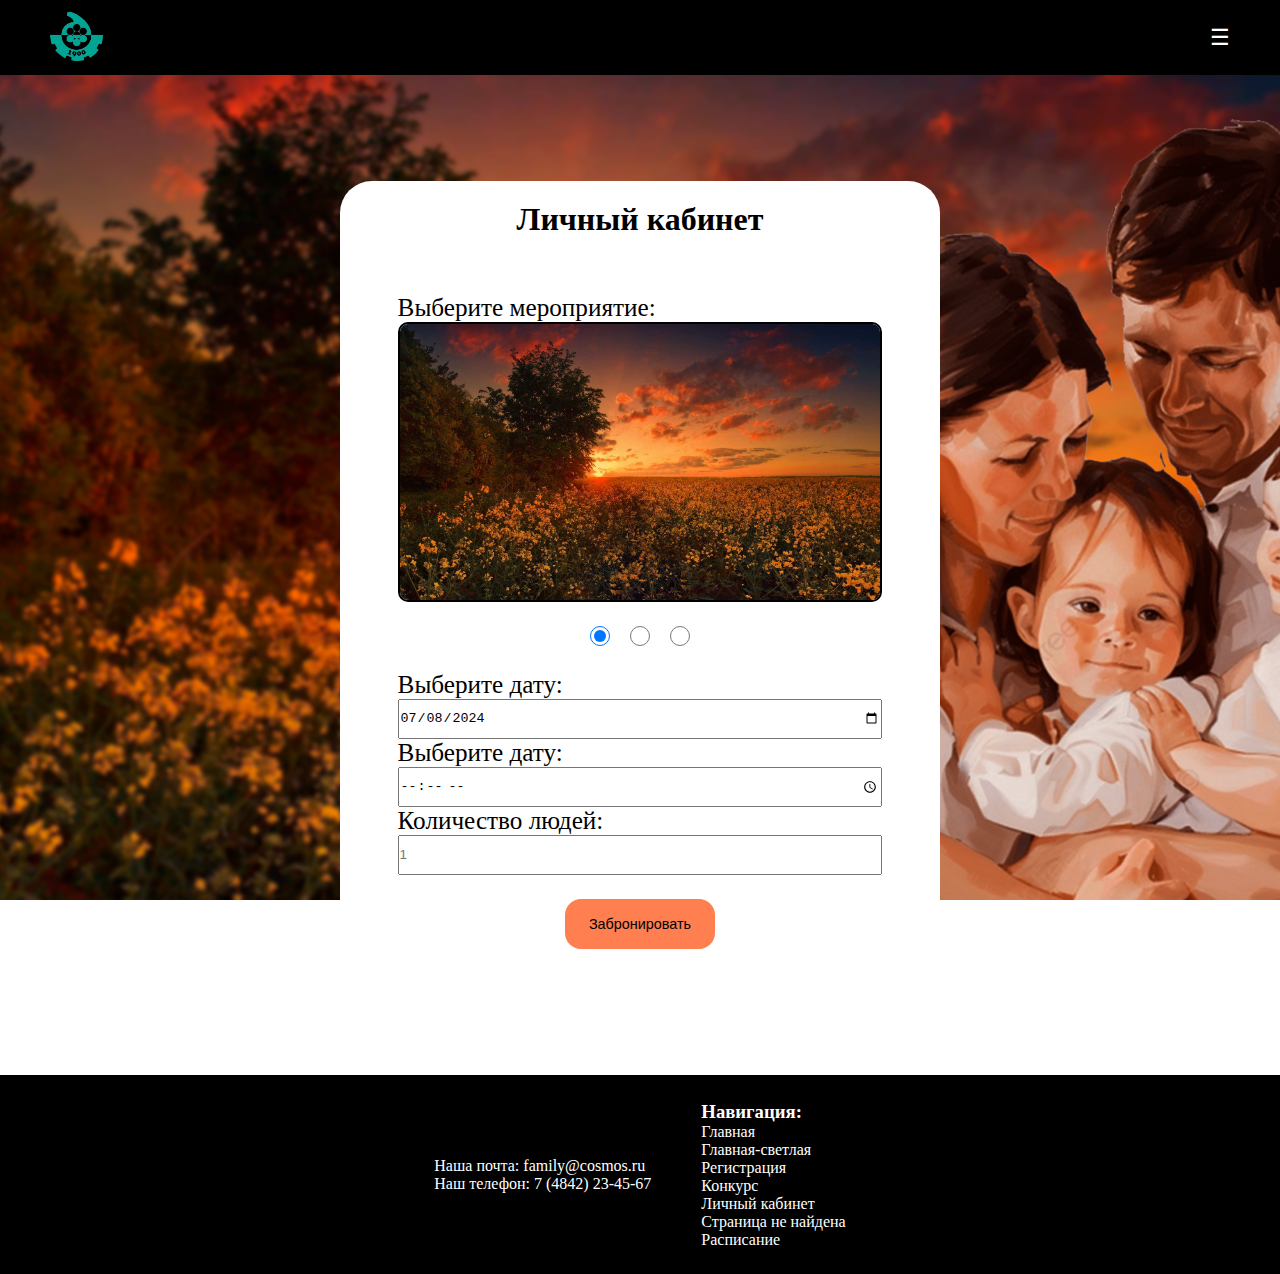
<file: account.html>
<!DOCTYPE html>
<html lang="ru">
<head>
    <meta charset="UTF-8">
    <meta name="viewport" content="width=device-width, initial-scale=1.0">
    <link rel="stylesheet" href="assets/style/account.css">
    <title>ВФС - Личный кабинет</title>
</head>
<body>
    <header class="wrapper">
        <div class="left-block-header">
            <img src="assets/image/YPEC.png" alt="Логотип">
        </div>
        <div class="right-block-nav">
            <nav class="navigation">
                <a href="index.html">Главная</a>
                <a href="index-light.html">Главная-светлая</a>
                <a href="competition.html">Конкурс</a>
                <a href="account.html">Личный кабинет</a>
                <a href="404.html">Страница не найдена</a>
                <a href="schedule.html">Расписание</a>
                <a href="#">Выйти</a>
            </nav>
            <!-- Бургер меню -->
            <div class="burger">
                <input type="checkbox" id="menu-toggle">
                <nav class="menu">
                    <a href="index.html">Главная</a>
                    <a href="index-light.html">Главная-светлая</a>
                    <a href="competition.html">Конкурс</a>
                    <a href="account.html">Личный кабинет</a>
                    <a href="404.html">Страница не найдена</a>
                    <a href="schedule.html">Расписание</a>
                    <a href="#">Выйти</a>
                </nav>
                <label for="menu-toggle" class="menu-icon">&#9776;</label>
            </div>
        </div>
    </header>

    <section class="main">
        <div class="commom-main">
            <h1>Личный кабинет</h1>
            <form>
                <label for="image">Выберите мероприятие: </label>
                <img src="assets/image/photo.jpg" alt="Фото">
                <div class="block-contorls">
                    <input type="radio" name="point" id="image1" checked>
                    <input type="radio" name="point" id="image2">
                    <input type="radio" name="point" id="image3">
                </div>
                <label for="data">Выберите дату: </label>
                <input type="date" id="data" value="2024-07-08" min="2024-07-08" max="2024-07-08">
                <label for="time">Выберите дату: </label>
                <input type="time" id="time" min="09:00" max="21:00">
                <label for="human">Количество людей: </label>
                <input type="number" id="human" min="1" max="50" placeholder="1">
                <div class="block-link">
                    <button type="submit">Забронировать</button>
                </div>
            </form>
        </div>
    </section>


    <footer class="foot" id="foot">
        <div class="left-block-foot">
            <p>Наша почта: <a href="mailto:family@cosmos.ru">family@cosmos.ru</a></p>
            <p>Наш телефон: <a href="tel:74842234567">7 (4842) 23-45-67</a></p>
        </div>
        <div class="right-block-foot">
            <h3>Навигация:</h3>
            <a href="index.html">Главная</a>
            <a href="index-light.html">Главная-светлая</a>
            <a href="registration.html">Регистрация</a>
            <a href="competition.html">Конкурс</a>
            <a href="account.html">Личный кабинет</a>
            <a href="404.html">Страница не найдена</a>
            <a href="schedule.html">Расписание</a>
        </div>
     </footer>
</body>
</html>
</file>
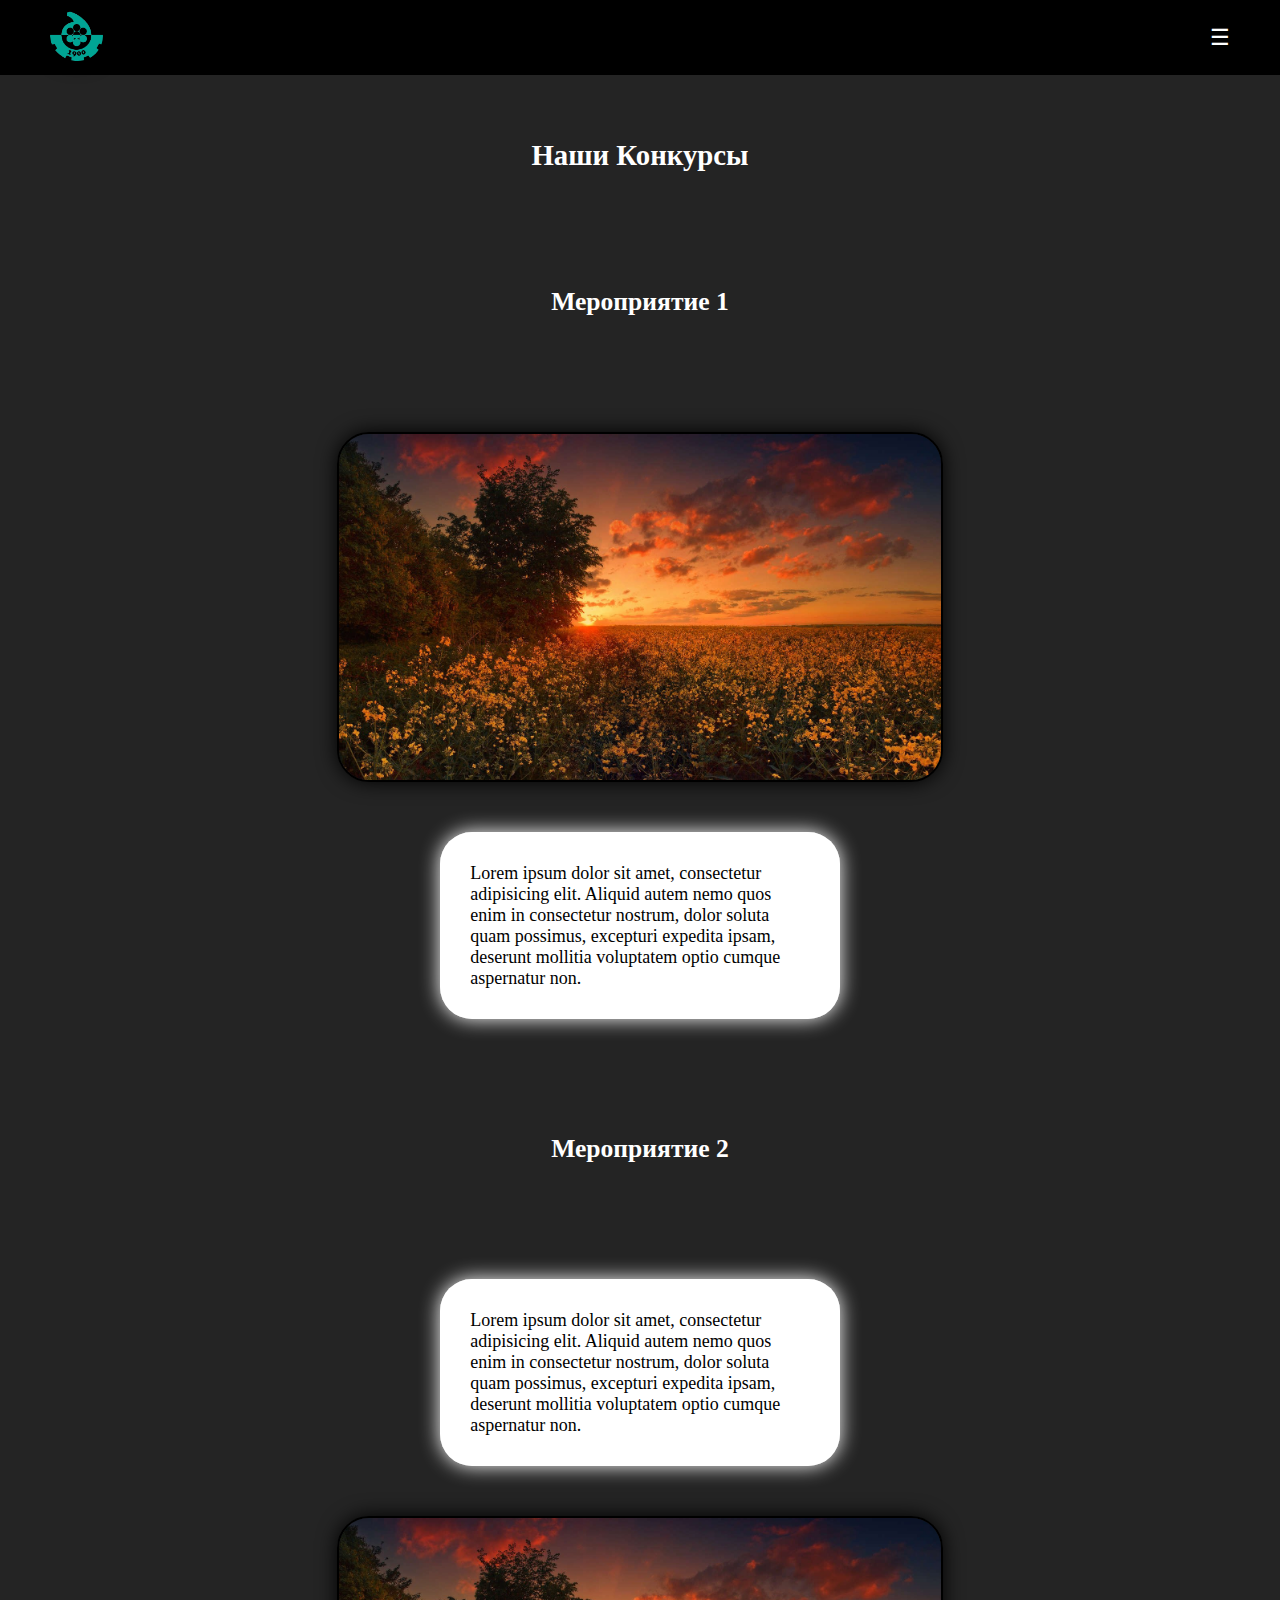
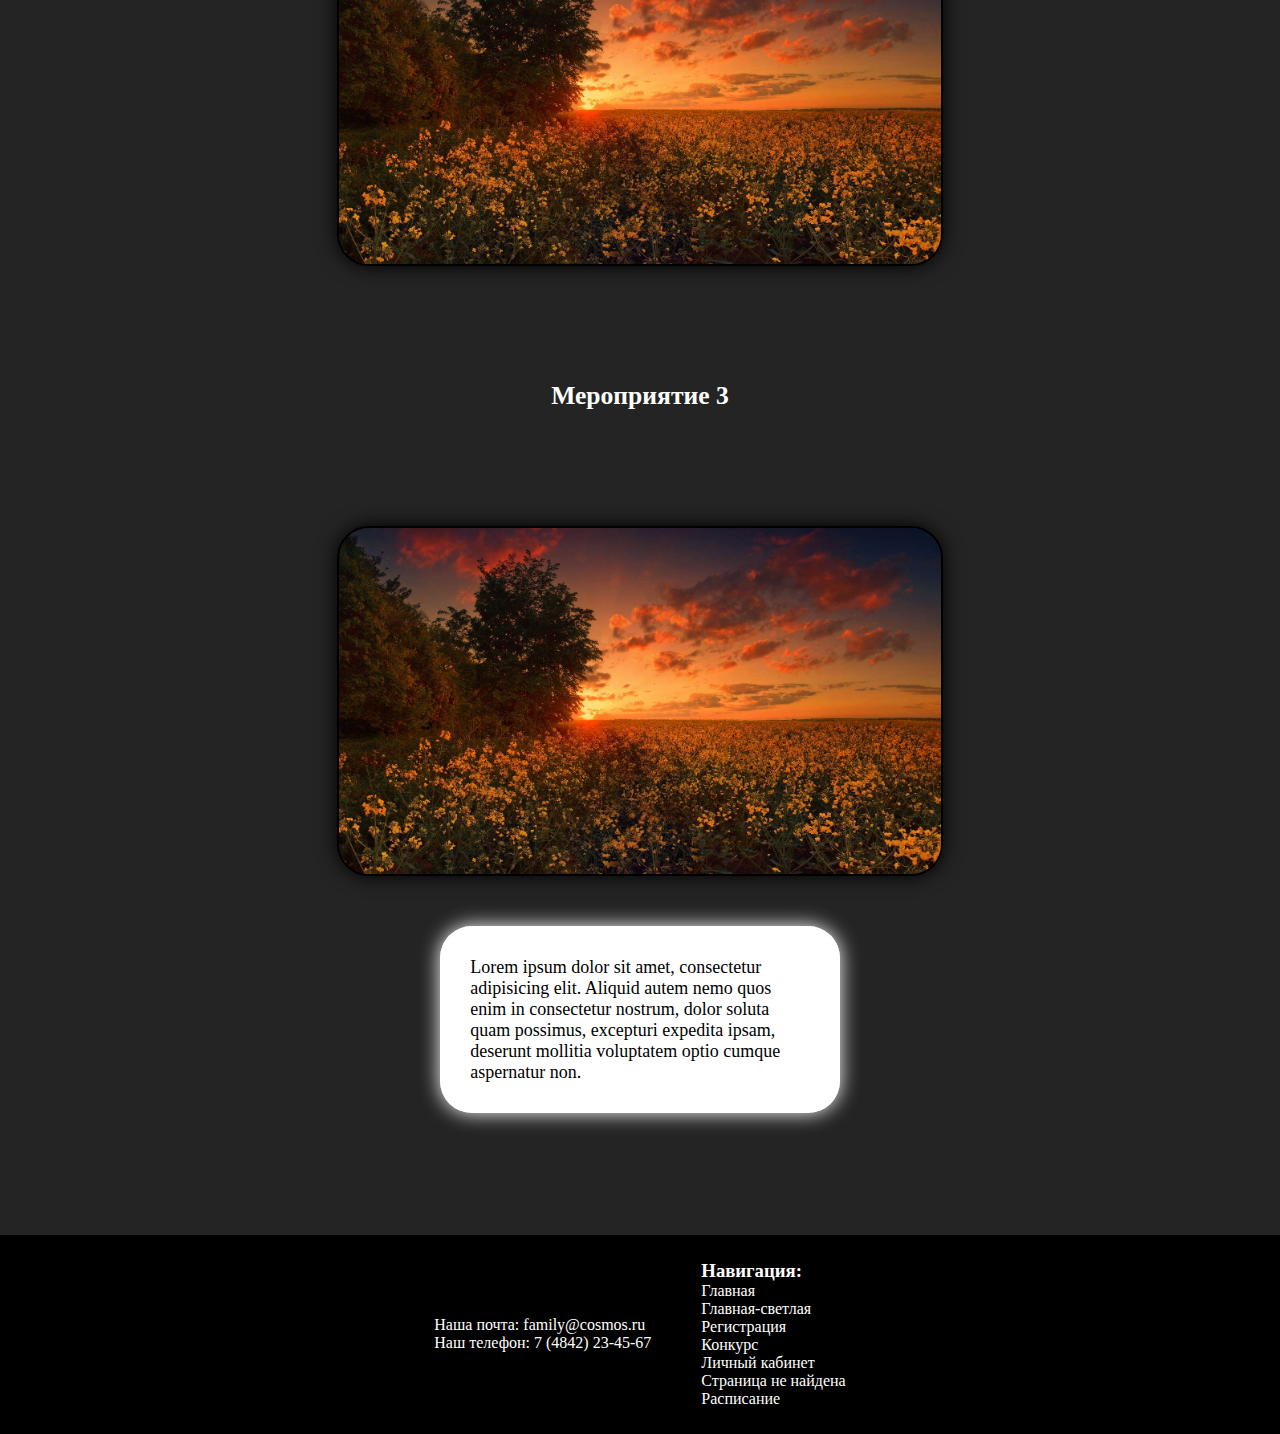
<file: competition.html>
<!DOCTYPE html>
<html lang="ru">
<head>
    <meta charset="UTF-8">
    <meta name="viewport" content="width=device-width, initial-scale=1.0">
    <link rel="stylesheet" href="assets/style/competition.css">
    <title>ВФС - Конкурсы</title>
</head>
<body>
    <header class="wrapper">
        <div class="left-block-header">
            <img src="assets/image/YPEC.png" alt="Логотип">
        </div>
        <div class="right-block-nav">
            <nav class="navigation">
                <a href="index.html">Главная</a>
                <a href="index-light.html">Главная-светлая</a>
                <a href="registration.html">Регистрация</a>
                <a href="competition.html">Конкурс</a>
                <a href="account.html">Личный кабинет</a>
                <a href="404.html">Страница не найдена</a>
                <a href="schedule.html">Расписание</a>
            </nav>
            <!-- Бургер меню -->
            <div class="burger">
                <input type="checkbox" id="menu-toggle">
                <nav class="menu">
                    <a href="index.html">Главная</a>
                    <a href="index-light.html">Главная-светлая</a>
                    <a href="registration.html">Регистрация</a>
                    <a href="competition.html">Конкурс</a>
                    <a href="account.html">Личный кабинет</a>
                    <a href="404.html">Страница не найдена</a>
                    <a href="schedule.html">Расписание</a>
                </nav>
                <label for="menu-toggle" class="menu-icon">&#9776;</label>
            </div>
        </div>
    </header>

    <section class="main">
        <h1>Наши Конкурсы</h1>
        <h2>Мероприятие 1</h2>
        <div class="block">
            <img src="assets/image/photo.jpg" alt="Фото 1">
            <p>Lorem ipsum dolor sit amet, consectetur adipisicing elit. Aliquid autem nemo quos enim in consectetur nostrum, dolor soluta quam possimus, excepturi expedita ipsam, deserunt mollitia voluptatem optio cumque aspernatur non.</p>
        </div>
        <h2>Мероприятие 2</h2>
        <div class="block">
            <p>Lorem ipsum dolor sit amet, consectetur adipisicing elit. Aliquid autem nemo quos enim in consectetur nostrum, dolor soluta quam possimus, excepturi expedita ipsam, deserunt mollitia voluptatem optio cumque aspernatur non.</p>
            <img src="assets/image/photo.jpg" alt="Фото 1">
        </div>
        <h2>Мероприятие 3</h2>
        <div class="block">
            <img src="assets/image/photo.jpg" alt="Фото 1">
            <p>Lorem ipsum dolor sit amet, consectetur adipisicing elit. Aliquid autem nemo quos enim in consectetur nostrum, dolor soluta quam possimus, excepturi expedita ipsam, deserunt mollitia voluptatem optio cumque aspernatur non.</p>
        </div>
    </section>


    <footer class="foot" id="foot">
        <div class="left-block-foot">
            <p>Наша почта: <a href="mailto:family@cosmos.ru">family@cosmos.ru</a></p>
            <p>Наш телефон: <a href="tel:74842234567">7 (4842) 23-45-67</a></p>
        </div>
        <div class="right-block-foot">
            <h3>Навигация:</h3>
            <a href="index.html">Главная</a>
            <a href="index-light.html">Главная-светлая</a>
            <a href="registration.html">Регистрация</a>
            <a href="competition.html">Конкурс</a>
            <a href="account.html">Личный кабинет</a>
            <a href="404.html">Страница не найдена</a>
            <a href="schedule.html">Расписание</a>
        </div>
     </footer>
</body>
</html>
</file>
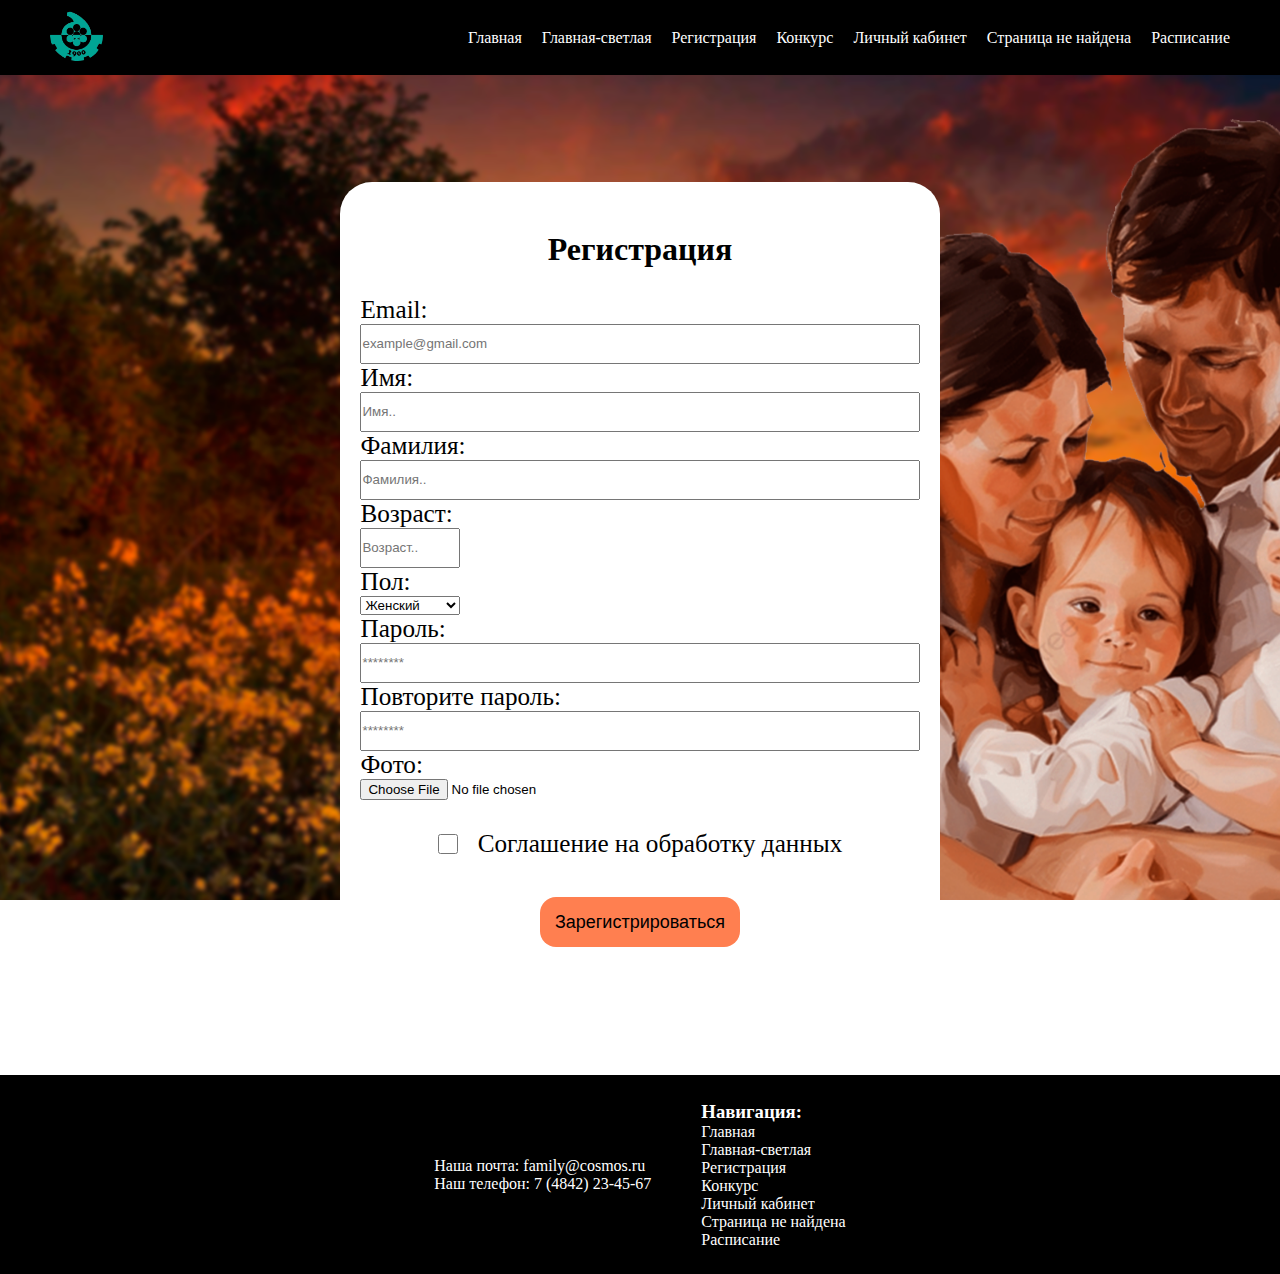
<file: registration.html>
<!DOCTYPE html>
<html lang="ru">
<head>
    <meta charset="UTF-8">
    <meta name="viewport" content="width=device-width, initial-scale=1.0">
    <link rel="stylesheet" href="assets/style/registration.css">
    <title>ВФС - Регистрация</title>
</head>
<body>
    <header class="wrapper">
        <div class="left-block-header">
            <img src="assets/image/YPEC.png" alt="Логотип">
        </div>
        <div class="right-block-nav">
            <nav class="navigation">
                <a href="index.html">Главная</a>
                <a href="index-light.html">Главная-светлая</a>
                <a href="registration.html">Регистрация</a>
                <a href="competition.html">Конкурс</a>
                <a href="account.html">Личный кабинет</a>
                <a href="404.html">Страница не найдена</a>
                <a href="schedule.html">Расписание</a>
            </nav>
            <!-- Бургер меню -->
            <div class="burger">
                <input type="checkbox" id="menu-toggle">
                <nav class="menu">
                    <a href="index.html">Главная</a>
                    <a href="index-light.html">Главная-светлая</a>
                    <a href="registration.html">Регистрация</a>
                    <a href="competition.html">Конкурс</a>
                    <a href="account.html">Личный кабинет</a>
                    <a href="404.html">Страница не найдена</a>
                    <a href="schedule.html">Расписание</a>
                </nav>
                <label for="menu-toggle" class="menu-icon">&#9776;</label>
            </div>
        </div>
    </header>

    <section class="main">
        <div class="commom-main">
            <h1>Регистрация</h1>
            <form>
                <label for="email">Email: </label>
                <input type="email" id="email" required placeholder="example@gmail.com">
                <label for="name">Имя: </label>
                <input type="text" id="name" required placeholder="Имя..">
                <label for="surname">Фамилия: </label>
                <input type="text" id="surname" required placeholder="Фамилия..">
                <label for="age">Возраст: </label>
                <input type="number" id="age" required placeholder="Возраст.." min="1" max="100">
                <label for="gender">Пол: </label>
                <select name="" id="gender">
                    <option value="woman">Женский</option>
                    <option value="man">Мужской</option>
                </select>
                <label for="password">Пароль: </label>
                <input type="password" id="password" required placeholder="********">
                <label for="password_2">Повторите пароль: </label>
                <input type="password" id="password_2" required placeholder="********">
                <label for="photo">Фото: </label>
                <input type="file" id="photo" required accept="image/*">
                <div class="block-order-checkbox">
                    <input type="checkbox" id="checkbox">
                    <label for="checkbox">Соглашение на обработку данных</label>
                </div>
                <div class="block-submit">
                    <button type="submit">Зарегистрироваться</button>
                </div>
            </form>
        </div>
    </section>


    <footer class="foot" id="foot">
        <div class="left-block-foot">
            <p>Наша почта: <a href="mailto:family@cosmos.ru">family@cosmos.ru</a></p>
            <p>Наш телефон: <a href="tel:74842234567">7 (4842) 23-45-67</a></p>
        </div>
        <div class="right-block-foot">
            <h3>Навигация:</h3>
            <a href="index.html">Главная</a>
            <a href="index-light.html">Главная-светлая</a>
            <a href="registration.html">Регистрация</a>
            <a href="competition.html">Конкурс</a>
            <a href="account.html">Личный кабинет</a>
            <a href="404.html">Страница не найдена</a>
            <a href="schedule.html">Расписание</a>
        </div>
     </footer>
</body>
</html>
</file>
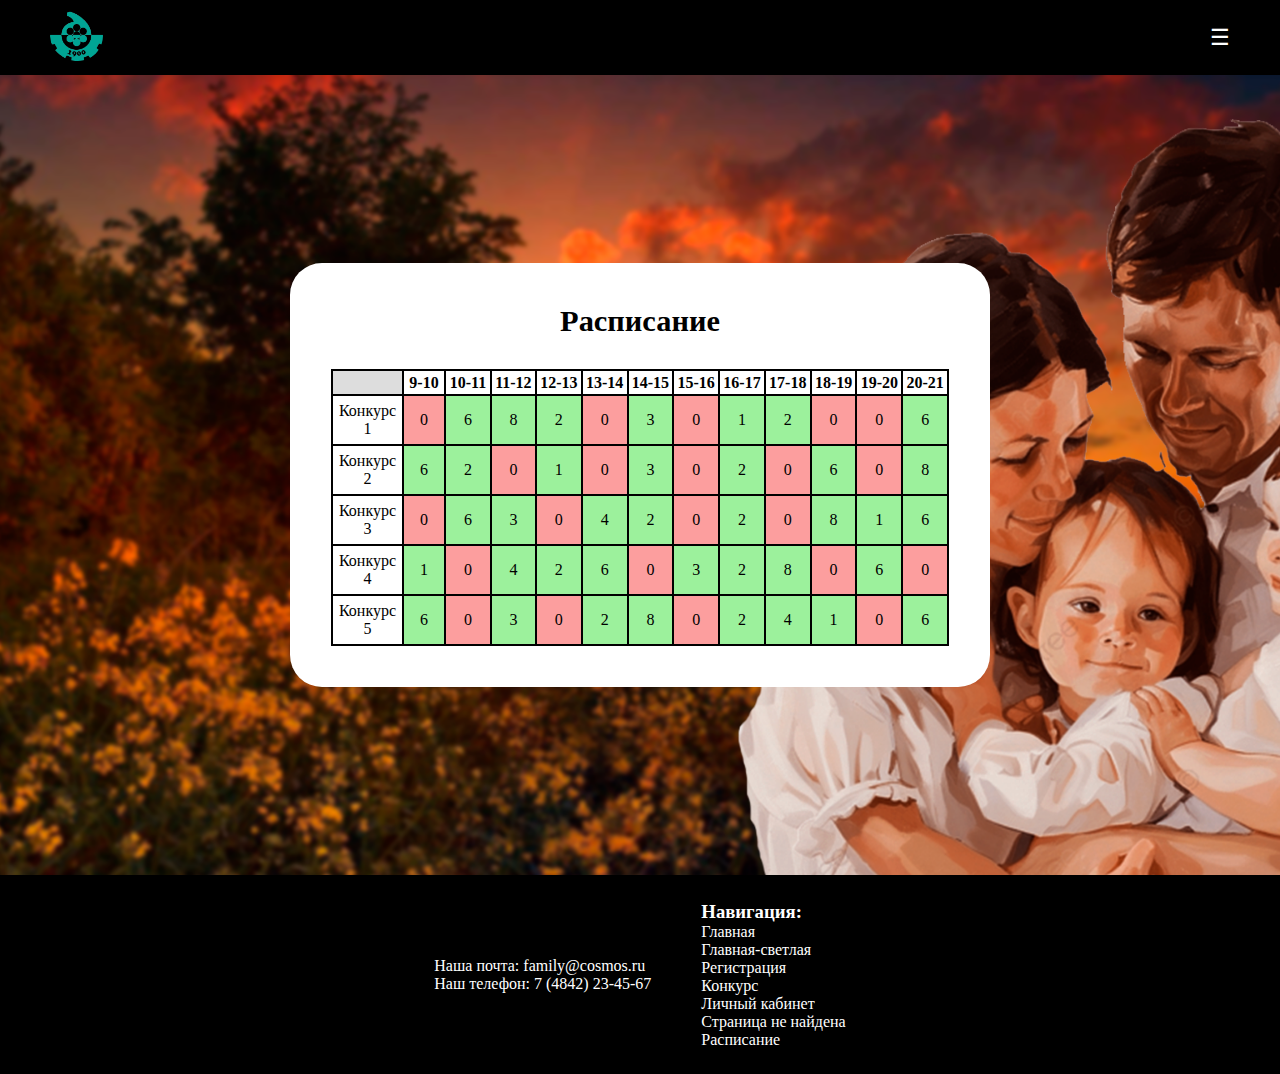
<file: schedule.html>
<!DOCTYPE html>
<html lang="ru">
<head>
    <meta charset="UTF-8">
    <meta name="viewport" content="width=device-width, initial-scale=1.0">
    <link rel="stylesheet" href="assets/style/schedule.css">
    <title>ВФС - Расписание</title>
</head>
<body>
    <header class="wrapper">
        <div class="left-block-header">
            <img src="assets/image/YPEC.png" alt="Логотип">
        </div>
        <div class="right-block-nav">
            <nav class="navigation">
                <a href="index.html">Главная</a>
                <a href="index-light.html">Главная-светлая</a>
                <a href="registration.html">Регистрация</a>
                <a href="competition.html">Конкурс</a>
                <a href="account.html">Личный кабинет</a>
                <a href="404.html">Страница не найдена</a>
                <a href="schedule.html">Расписание</a>
            </nav>
            <!-- Бургер меню -->
            <div class="burger">
                <input type="checkbox" id="menu-toggle">
                <nav class="menu">
                    <a href="index.html">Главная</a>
                    <a href="index-light.html">Главная-светлая</a>
                    <a href="registration.html">Регистрация</a>
                    <a href="competition.html">Конкурс</a>
                    <a href="account.html">Личный кабинет</a>
                    <a href="404.html">Страница не найдена</a>
                    <a href="schedule.html">Расписание</a>
                </nav>
                <label for="menu-toggle" class="menu-icon">&#9776;</label>
            </div>
        </div>
    </header>

    <section class="main">
        <div class="commom-main">
            <h1>Расписание</h1>
            <table>
                <thead>
                    <tr>
                        <th></th>
                        <th>9-10</th>
                        <th>10-11</th>
                        <th>11-12</th>
                        <th>12-13</th>
                        <th>13-14</th>
                        <th>14-15</th>
                        <th>15-16</th>
                        <th>16-17</th>
                        <th>17-18</th>
                        <th>18-19</th>
                        <th>19-20</th>
                        <th>20-21</th>
                    </tr>
                </thead>
                <tbody>
                    <tr>
                        <td class="name">Конкурс 1</td>
                        <td class="full">0</td>
                        <td class="avaiable">6</td>
                        <td class="avaiable">8</td>
                        <td class="avaiable">2</td>
                        <td class="full">0</td>
                        <td class="avaiable">3</td>
                        <td class="full">0</td>
                        <td class="avaiable">1</td>
                        <td class="avaiable">2</td>
                        <td class="full">0</td>
                        <td class="full">0</td>
                        <td class="avaiable">6</td>
                    </tr>
                    <tr>
                        <td class="name">Конкурс 2</td>
                        <td class="avaiable">6</td>
                        <td class="avaiable">2</td>
                        <td class="full">0</td>
                        <td class="avaiable">1</td>
                        <td class="full">0</td>
                        <td class="avaiable">3</td>
                        <td class="full">0</td>
                        <td class="avaiable">2</td>
                        <td class="full">0</td>
                        <td class="avaiable">6</td>
                        <td class="full">0</td>
                        <td class="avaiable">8</td>
                    </tr>
                    <tr>
                        <td class="name">Конкурс 3</td>
                        <td class="full">0</td>
                        <td class="avaiable">6</td>
                        <td class="avaiable">3</td>
                        <td class="full">0</td>
                        <td class="avaiable">4</td>
                        <td class="avaiable">2</td>
                        <td class="full">0</td>
                        <td class="avaiable">2</td>
                        <td class="full">0</td>
                        <td class="avaiable">8</td>
                        <td class="avaiable">1</td>
                        <td class="avaiable">6</td>
                    </tr>
                    <tr>
                        <td class="name">Конкурс 4</td>
                        <td class="avaiable">1</td>
                        <td class="full">0</td>
                        <td class="avaiable">4</td>
                        <td class="avaiable">2</td>
                        <td class="avaiable">6</td>
                        <td class="full">0</td>
                        <td class="avaiable">3</td>
                        <td class="avaiable">2</td>
                        <td class="avaiable">8</td>
                        <td class="full">0</td>
                        <td class="avaiable">6</td>
                        <td class="full">0</td>
                    </tr>
                    <tr>
                        <td class="name">Конкурс 5</td>
                        <td class="avaiable">6</td>
                        <td class="full">0</td>
                        <td class="avaiable">3</td>
                        <td class="full">0</td>
                        <td class="avaiable">2</td>
                        <td class="avaiable">8</td>
                        <td class="full">0</td>
                        <td class="avaiable">2</td>
                        <td class="avaiable">4</td>
                        <td class="avaiable">1</td>
                        <td class="full">0</td>
                        <td class="avaiable">6</td>
                    </tr>
                </tbody>
            </table>
        </div>
    </section>


    <footer class="foot" id="foot">
        <div class="left-block-foot">
            <p>Наша почта: <a href="mailto:family@cosmos.ru">family@cosmos.ru</a></p>
            <p>Наш телефон: <a href="tel:74842234567">7 (4842) 23-45-67</a></p>
        </div>
        <div class="right-block-foot">
            <h3>Навигация:</h3>
            <a href="index.html">Главная</a>
            <a href="index-light.html">Главная-светлая</a>
            <a href="registration.html">Регистрация</a>
            <a href="competition.html">Конкурс</a>
            <a href="account.html">Личный кабинет</a>
            <a href="404.html">Страница не найдена</a>
            <a href="schedule.html">Расписание</a>
        </div>
     </footer>
</body>
</html>
</file>
<file: assets/style/account.css>
/* Общее оформление */
* { 
    margin: 0;
    padding: 0;
    box-sizing: border-box;
}
/* Переменные */
:root {
    --background-black: #000;
    --background-gray: #242424;
    --background-white: #fff;
    --color-white: #fff;
    --black-shadow: 0 0 20px 0 #000 inset, 0 0 20px 0 #000;
    --white-shadow: 0 0 20px 0 #fff inset, 0 0 20px 0 #fff;    
}
/* Оформление общих элементов */
section {
    padding: 5%;
    background-color: var(--background-gray);
    display: flex;
    align-items: center;
    justify-content: center;
    flex-direction: column;
}
section h2 {
    font-size: 3.8vh;
    color: var(--color-white);
    padding: 5%;
}

img {
    border-radius: 32px;
    border: 2px solid;
    box-shadow: var(--black-shadow);
}
button {
    height: 50px;
    width: 150px;
    background: coral;
    border: none;
    border-radius: 16px;
    margin-top: 5%;
    font-size: 2vh;
}
button:hover {
    background-color: rgb(186, 94, 60); 
}
form {
    display: flex;
    flex-direction: column;
}
form input {
    height: 40px;
}
form label {
    font-size: 2.8vh;
}

/* Оформление шапки сайта */
.wrapper {
    background-color: var(--background-black);
    height: 75px;  
    display: flex;
    justify-content: space-between;
    align-items: center; 
}

.left-block-header {
    margin-left: 50px;
}

/* Оформление логотипа */
.left-block-header img {
    height: 50px;
    max-width: 100%;
    border: none;
}


/* Оформление навигации */
.right-block-nav {
    margin-right: 50px;
}
.navigation {
    display: flex;
    gap: 20px;
}
.navigation a {
    text-decoration: none;
    color: var(--color-white);
}
.navigation a:hover {
    font-weight: bold;
}


/* Бургер меню */
.menu {
    display: none;
    background: var(--background-white);
    position: absolute;
    top: 75px;
    right: 0;
    width: 200px;
    box-shadow: 0 4px 6px rgba(0, 0, 0, 1);
}
.menu a {
    display: block;
    padding: 10px;
    border-bottom: 1px solid #ddd;
    text-decoration: none;
    color: #333;
}
.menu a:hover {
    background: #adacac;
}


.menu a:last-child {
    border-bottom: none;
}
.menu-icon {
    cursor: pointer;
    color: var(--color-white);
    font-size: 2.4vh;
    display: none;
}
#menu-toggle {
    display: none;
}
#menu-toggle:checked + .menu {
    display: block;
}
/* Основной контент */



.main {
    background: url(../image/photo.png);
    background-attachment: fixed;
    background-size: cover;
    background-repeat: no-repeat;
    background-position: center;
    padding: 10%;
    height: 1000px;
    display: flex;

}
.commom-main {
    display: flex;
    flex-direction: column;
    align-items: center;
    width: 600px;
    background-color: #fff;
    border-radius: 32px;
    padding: 2%;
}
.commom-main h1 {
    font-size: 2em;
    margin-bottom: 10%;
}
form img {
    max-width: 100%;
    height: 300px;
    box-shadow: none;
    border-radius: 10px;
}
.block-contorls {
    display: flex;
    justify-content: center;
    align-items: center;
    gap: 20px;
    padding: 5%;
}
.block-contorls input {
    height: 20px;
    width: 20px;
}

.block-link {
    display: flex;
    justify-content: center;
    align-items: center;
}
/* Подвал */
.foot {
    background: var(--background-black);
    display: flex;
    align-items: center;
    justify-content: center;
    color: var(--color-white);
    padding: 2%;
    gap: 50px;
}
.foot a {
    text-decoration: none;
    color: var(--color-white);
}
.foot a:hover {
    font-weight: bold;
}
.right-block-foot {
    display: flex;
    flex-direction: column;
}

@media (max-width: 1280px) {
    .navigation {
        display: none;
    }
    .menu-icon {
        display: block;
    }
    form img {
        height: 280px;
    }
    .block-link button {
        font-size: 1.6vh;
    }
}

@media (max-width: 900px) {
    .navigation {
        display: none;
    }
    .menu-icon {
        display: block;
    }
    .commom-main {
        width: 500px;
    }
    .commom-main h1 {
        font-size: 1.8em;
    }
    form label {
        font-size: 2.4vh;
    }
    form img {
        height: 200px;
    }
    .block-link button {
        font-size: 1.6vh;
    }
}

@media (max-width: 680px) {
    .navigation {
        display: none;
    }
    .menu-icon {
        display: block;
    }
    .commom-main {
        width: 350px;
    }
    .commom-main h1 {
        font-size: 1.6em;
    }
    form label {
        font-size: 2vh;
    }
    form img {
        height: 150px;
    }
    .block-link button {
        font-size: 1.4vh;
        width: 120px;
    }
    .foot {
        font-size: 1.2vh;
    }
}
</file>
<file: assets/style/competition.css>
/* Общее оформление */
* { 
    margin: 0;
    padding: 0;
    box-sizing: border-box;
}
/* Переменные */
:root {
    --background-black: #000;
    --background-gray: #242424;
    --background-white: #fff;
    --color-white: #fff;
    --black-shadow: 0 0 20px 0 #000 inset, 0 0 20px 0 #000;
    --white-shadow: 0 0 20px 0 #fff inset, 0 0 20px 0 #fff;    
}
/* Оформление общих элементов */
section {
    padding: 5%;
    background-color: var(--background-gray);
    display: flex;
    align-items: center;
    justify-content: center;
    flex-direction: column;
}
section h2 {
    font-size: 3.8vh;
    color: var(--color-white);
}

img {
    border-radius: 32px;
    border: 2px solid;
    box-shadow: var(--black-shadow);
}
button {
    height: 50px;
    width: 150px;
    background: coral;
    border: none;
    border-radius: 16px;
    margin-top: 5%;
    font-size: 2vh;
}
button:hover {
    background-color: rgb(186, 94, 60); 
}
form {
    display: flex;
    flex-direction: column;
}
form input {
    height: 40px;
}
form label {
    font-size: 2.8vh;
}

/* Оформление шапки сайта */
.wrapper {
    background-color: var(--background-black);
    height: 75px;  
    display: flex;
    justify-content: space-between;
    align-items: center; 
}

.left-block-header {
    margin-left: 50px;
}

/* Оформление логотипа */
.left-block-header img {
    height: 50px;
    max-width: 100%;
    border: none;
}


/* Оформление навигации */
.right-block-nav {
    margin-right: 50px;
}
.navigation {
    display: flex;
    gap: 20px;
}
.navigation a {
    text-decoration: none;
    color: var(--color-white);
}
.navigation a:hover {
    font-weight: bold;
}


/* Бургер меню */
.menu {
    display: none;
    background: var(--background-white);
    position: absolute;
    top: 75px;
    right: 0;
    width: 200px;
    box-shadow: 0 4px 6px rgba(0, 0, 0, 1);
}
.menu a {
    display: block;
    padding: 10px;
    border-bottom: 1px solid #ddd;
    text-decoration: none;
    color: #333;
}
.menu a:hover {
    background: #adacac;
}


.menu a:last-child {
    border-bottom: none;
}
.menu-icon {
    cursor: pointer;
    color: var(--color-white);
    font-size: 2.4vh;
    display: none;
}
#menu-toggle {
    display: none;
}
#menu-toggle:checked + .menu {
    display: block;
}
/* Основной контент */
.main {
    background: var(--background-gray);
}
.main h1 {
    color: var(--color-white);
    font-size: 2em;
    padding-bottom: 5%;
}
.main h2 {
    font-size: 1.8em;
}
.block {
    display: flex;
    justify-content: center;
    align-items: center;
    flex-direction: row;
    gap: 50px;
    margin: 5%;
}

.block img {
    max-width: 100%;
    height: 350px;
}
.block p {
    background-color: #fff;
    border-radius: 32px;
    width: 400px;
    padding: 5%;
    font-size: 2vh;
    box-shadow: var(--white-shadow);
}



/* Подвал */
.foot {
    background: var(--background-black);
    display: flex;
    align-items: center;
    justify-content: center;
    color: var(--color-white);
    padding: 2%;
    gap: 50px;
}
.foot a {
    text-decoration: none;
    color: var(--color-white);
}
.foot a:hover {
    font-weight: bold;
}
.right-block-foot {
    display: flex;
    flex-direction: column;
}

/* Оформление при печати */
@media print {
    .wrapper {
        display: none;
    }
    .block img {
        filter: grayscale(100%);
        box-shadow: none;
    }
    .block p {
        border: 2px solid black;
    }
    .foot {
        display: none;
    }
}


@media (max-width: 1280px) {
    .navigation {
        display: none;
    }
    .menu-icon {
        display: block;
    }
    .block {
        flex-direction: column;
    }
    .main h1 {
        font-size: 1.8em;
    }
    .main h2 {
        padding: 5%;
        font-size: 1.6em;
    }
    .block p {
        font-size: 2vh;
    }
}


@media (max-width: 900px) {
    /* Шапка */
    .navigation {
        display: none;
    }
    .menu-icon {
        display: block;
    }
    .block {
        flex-direction: column;
    }
    .block img {
        height: 300px;
    }
    .block p {
        font-size: 1.6vh;
    }
    .main h1 {
        font-size: 1.8em;
    }
    .main h2 {
        font-size: 1.6em;
    }
}

@media (max-width: 680px) {
    .navigation {
        display: none;
    }
    .menu-icon {
        display: block;
    }
    .block {
        flex-direction: column;
    }
    .block img {
        height: 200px;
    }
    .block p {
        width: 250px;
        font-size: 1.4vh;
    }
    .main h1 {
        font-size: 1.6em;
    }
    .main h2 {
        font-size: 1.2em;
    }
}
</file>
<file: assets/style/registration.css>
/* Общее оформление */
* { 
    margin: 0;
    padding: 0;
    box-sizing: border-box;
}
/* Переменные */
:root {
    --background-black: #000;
    --background-gray: #242424;
    --background-white: #fff;
    --color-white: #fff;
    --black-shadow: 0 0 20px 0 #000 inset, 0 0 20px 0 #000;
    --white-shadow: 0 0 20px 0 #fff inset, 0 0 20px 0 #fff;    
}
/* Оформление общих элементов */
section {
    padding: 5%;
    background-color: var(--background-gray);
    display: flex;
    align-items: center;
    justify-content: center;
    flex-direction: column;
}
section h2 {
    font-size: 3.8vh;
    color: var(--color-white);
    padding: 5%;
}

img {
    border-radius: 32px;
    border: 2px solid;
    box-shadow: var(--black-shadow);
}
button {
    height: 50px;
    width: 150px;
    background: coral;
    border: none;
    border-radius: 16px;
    margin-top: 5%;
    font-size: 2vh;
}
button:hover {
    background-color: rgb(186, 94, 60); 
}
form {
    display: flex;
    flex-direction: column;
}
form input {
    height: 40px;
}
form label {
    font-size: 2.8vh;
}

/* Оформление шапки сайта */
.wrapper {
    background-color: var(--background-black);
    height: 75px;  
    display: flex;
    justify-content: space-between;
    align-items: center; 
}

.left-block-header {
    margin-left: 50px;
}

/* Оформление логотипа */
.left-block-header img {
    height: 50px;
    max-width: 100%;
    border: none;
}


/* Оформление навигации */
.right-block-nav {
    margin-right: 50px;
}
.navigation {
    display: flex;
    gap: 20px;
}
.navigation a {
    text-decoration: none;
    color: var(--color-white);
}
.navigation a:hover {
    font-weight: bold;
}


/* Бургер меню */
.menu {
    display: none;
    background: var(--background-white);
    position: absolute;
    top: 75px;
    right: 0;
    width: 200px;
    box-shadow: 0 4px 6px rgba(0, 0, 0, 1);
}
.menu a {
    display: block;
    padding: 10px;
    border-bottom: 1px solid #ddd;
    text-decoration: none;
    color: #333;
}
.menu a:hover {
    background: #adacac;
}


.menu a:last-child {
    border-bottom: none;
}
.menu-icon {
    cursor: pointer;
    color: var(--color-white);
    font-size: 2.4vh;
    display: none;
}
#menu-toggle {
    display: none;
}
#menu-toggle:checked + .menu {
    display: block;
}
/* Основной контент */
.main {
    background: url(../image/photo.png);
    background-attachment: fixed;
    background-size: cover;
    background-repeat: no-repeat;
    background-position: center;
    padding: 10%;
    height: 1000px;
    display: flex;
    align-items: center;
    justify-content: center;

}
.commom-main {
    display: flex;
    flex-direction: column;
    width: 600px;
    background-color: #fff;
    border-radius: 32px;
    padding: 2%;
}
.commom-main h1 {
    font-size: 2em;
    text-align: center;
    padding: 5%;
}
.commom-main h2 {
    color: #000;
}

#age {
    width: 100px;
}
#gender {
    width: 100px;
}
.block-order-checkbox {
    display: flex;
    align-items: center;
    gap: 20px;
    justify-content: center;
    padding: 2%;
}
.block-order-checkbox input {
    height: 20px;
    width: 20px;
}
.block-submit {
    display: flex;
    align-items: center;
    justify-content: center;
}
.block-submit button {
    width: 200px;
}
/* Подвал */
.foot {
    background: var(--background-black);
    display: flex;
    align-items: center;
    justify-content: center;
    color: var(--color-white);
    padding: 2%;
    gap: 50px;
}
.foot a {
    text-decoration: none;
    color: var(--color-white);
}
.foot a:hover {
    font-weight: bold;
}
.right-block-foot {
    display: flex;
    flex-direction: column;
}
@media (max-width: 1200px) {
    .navigation {
        display: none;
    }
    .menu-icon {
        display: block;
    }
}

@media (max-width: 900px) {
    /* Шапка */
    .navigation {
        display: none;
    }
    .menu-icon {
        display: block;
    }
    .commom-main h1 {
        font-size: 1.6em;
    }
    .commom-main h2 {
        color: #000;
    }
    form label {
        font-size: 2vh;
    }
    form input {
        height: 35px;
    }
    .block-submit button {
        font-size: 1.4vh;
        width: 150px;
        margin-top: -1px;
    }
}

@media (max-width: 650px) {
    .navigation {
        display: none;
    }
    .menu-icon {
        display: block;
    }
    .commom-main {
        width: 400px;
    }
    .commom-main h1 {
        font-size: 1.6em;
    }
    .commom-main h2 {
        color: #000;
    }
    form label {
        font-size: 1.8vh;
    }
    form input {
        height: 30px;
    }
    .block-submit button {
        font-size: 1.4vh;
        width: 150px;
        height: 35px;
    }
}
</file>
<file: assets/style/schedule.css>
/* Общее оформление */
* { 
    margin: 0;
    padding: 0;
    box-sizing: border-box;
}
/* Переменные */
:root {
    --background-black: #000;
    --background-gray: #242424;
    --background-white: #fff;
    --color-white: #fff;
    --black-shadow: 0 0 20px 0 #000 inset, 0 0 20px 0 #000;
    --white-shadow: 0 0 20px 0 #fff inset, 0 0 20px 0 #fff;    
}
/* Оформление общих элементов */
section {
    padding: 5%;
    background-color: var(--background-gray);
    display: flex;
    align-items: center;
    justify-content: center;
    flex-direction: column;
}
section h2 {
    font-size: 3.8vh;
    color: var(--color-white);
    padding: 5%;
}

img {
    border-radius: 32px;
    border: 2px solid;
    box-shadow: var(--black-shadow);
}
button {
    height: 50px;
    width: 150px;
    background: coral;
    border: none;
    border-radius: 16px;
    margin-top: 5%;
    font-size: 2vh;
}
button:hover {
    background-color: rgb(186, 94, 60); 
}
form {
    display: flex;
    flex-direction: column;
}
form input {
    height: 40px;
}
form label {
    font-size: 2.8vh;
}

/* Оформление шапки сайта */
.wrapper {
    background-color: var(--background-black);
    height: 75px;  
    display: flex;
    justify-content: space-between;
    align-items: center; 
}

.left-block-header {
    margin-left: 50px;
}

/* Оформление логотипа */
.left-block-header img {
    height: 50px;
    max-width: 100%;
    border: none;
}


/* Оформление навигации */
.right-block-nav {
    margin-right: 50px;
}
.navigation {
    display: flex;
    gap: 20px;
}
.navigation a {
    text-decoration: none;
    color: var(--color-white);
}
.navigation a:hover {
    font-weight: bold;
}


/* Бургер меню */
.menu {
    display: none;
    background: var(--background-white);
    position: absolute;
    top: 75px;
    right: 0;
    width: 200px;
    box-shadow: 0 4px 6px rgba(0, 0, 0, 1);
}
.menu a {
    display: block;
    padding: 10px;
    border-bottom: 1px solid #ddd;
    text-decoration: none;
    color: #333;
}
.menu a:hover {
    background: #adacac;
}


.menu a:last-child {
    border-bottom: none;
}
.menu-icon {
    cursor: pointer;
    color: var(--color-white);
    font-size: 2.4vh;
    display: none;
}
#menu-toggle {
    display: none;
}
#menu-toggle:checked + .menu {
    display: block;
}
/* Основной контент */
.main {
    background: url(../image/photo.png);
    background-attachment: fixed;
    background-size: cover;
    background-repeat: no-repeat;
    background-position: center;
    padding: 10%;
    height: 800px;
    display: flex;
    align-items: center;
    justify-content: center;

}
.commom-main {
    display: flex;
    flex-direction: column;
    align-items: center;
    width: 800px;
    background-color: #fff;
    border-radius: 32px;
    padding: 4%;
}
.commom-main h1 {
    font-size: 2em;
    padding-bottom: 5%;
}
.commom-main h2 {
    color: #000;
}

/* Оформление таблицы */
table {
    border-collapse: collapse;
    width: 100%;
}
table, th, td {
    border: 2px solid;
}
th:first-of-type {
    background-color: #ddd;
}

th {
    width: 100px;
    height: 25px;
}
th:hover {
    background-color: #ddd;
}
.name:hover {
    background-color: #ddd;
}
td {
    text-align: center;
    height: 50px;
    width: 50px;
}
.full {
    background-color: rgb(252, 158, 158);
}
.avaiable {
    background-color: rgb(156, 241, 156);
}
.full:hover {
    background-color: rgb(242, 96, 96);
}
.avaiable:hover {
    background-color: rgb(100, 238, 100);
}

/* Подвал */
.foot {
    background: var(--background-black);
    display: flex;
    align-items: center;
    justify-content: center;
    color: var(--color-white);
    padding: 2%;
    gap: 50px;
}
.foot a {
    text-decoration: none;
    color: var(--color-white);
}
.foot a:hover {
    font-weight: bold;
}
.right-block-foot {
    display: flex;
    flex-direction: column;
}

@media (max-width: 1280px) {
    .navigation {
        display: none;
    }
    .menu-icon {
        display: block;
    }
    .commom-main {
        width: 700px;
    }
    .commom-main h1 {
        font-size: 1.9em;
    }
    th {
        width: 100px;
        height: 25px;
    }
}


@media (max-width: 900px) {
    /* Шапка */
    .navigation {
        display: none;
    }
    .menu-icon {
        display: block;
    }
    .commom-main {
        width: 600px;
    }
    .commom-main h1 {
        font-size: 1.7em;
    }
    td {
        height: 40px;
        width: 40px;
    }
}

@media (max-width: 680px) {
    .commom-main {
        width: 500px;
    }
    .commom-main h1 {
        font-size: 1.4em;
    }
    td {
        height: 25px;
        width: 25px;
    }
}

@media (max-width: 550px) {
    .commom-main {
        width: 450px;
    }
    .commom-main h1 {
        font-size: 1.3em;
    }
    table {
        font-size: 1.4vh;
    }
    td {
        height: 20px;
        width: 20px;
    }
}

@media (max-width: 470px) {
    .commom-main {
        width: 300px;
    }
    .commom-main h1 {
        font-size: 1.2em;
    }
    table {
        font-size: 1vh;
    }
    td {
        height: 20px;
        width: 20px;
    }
}
</file>
